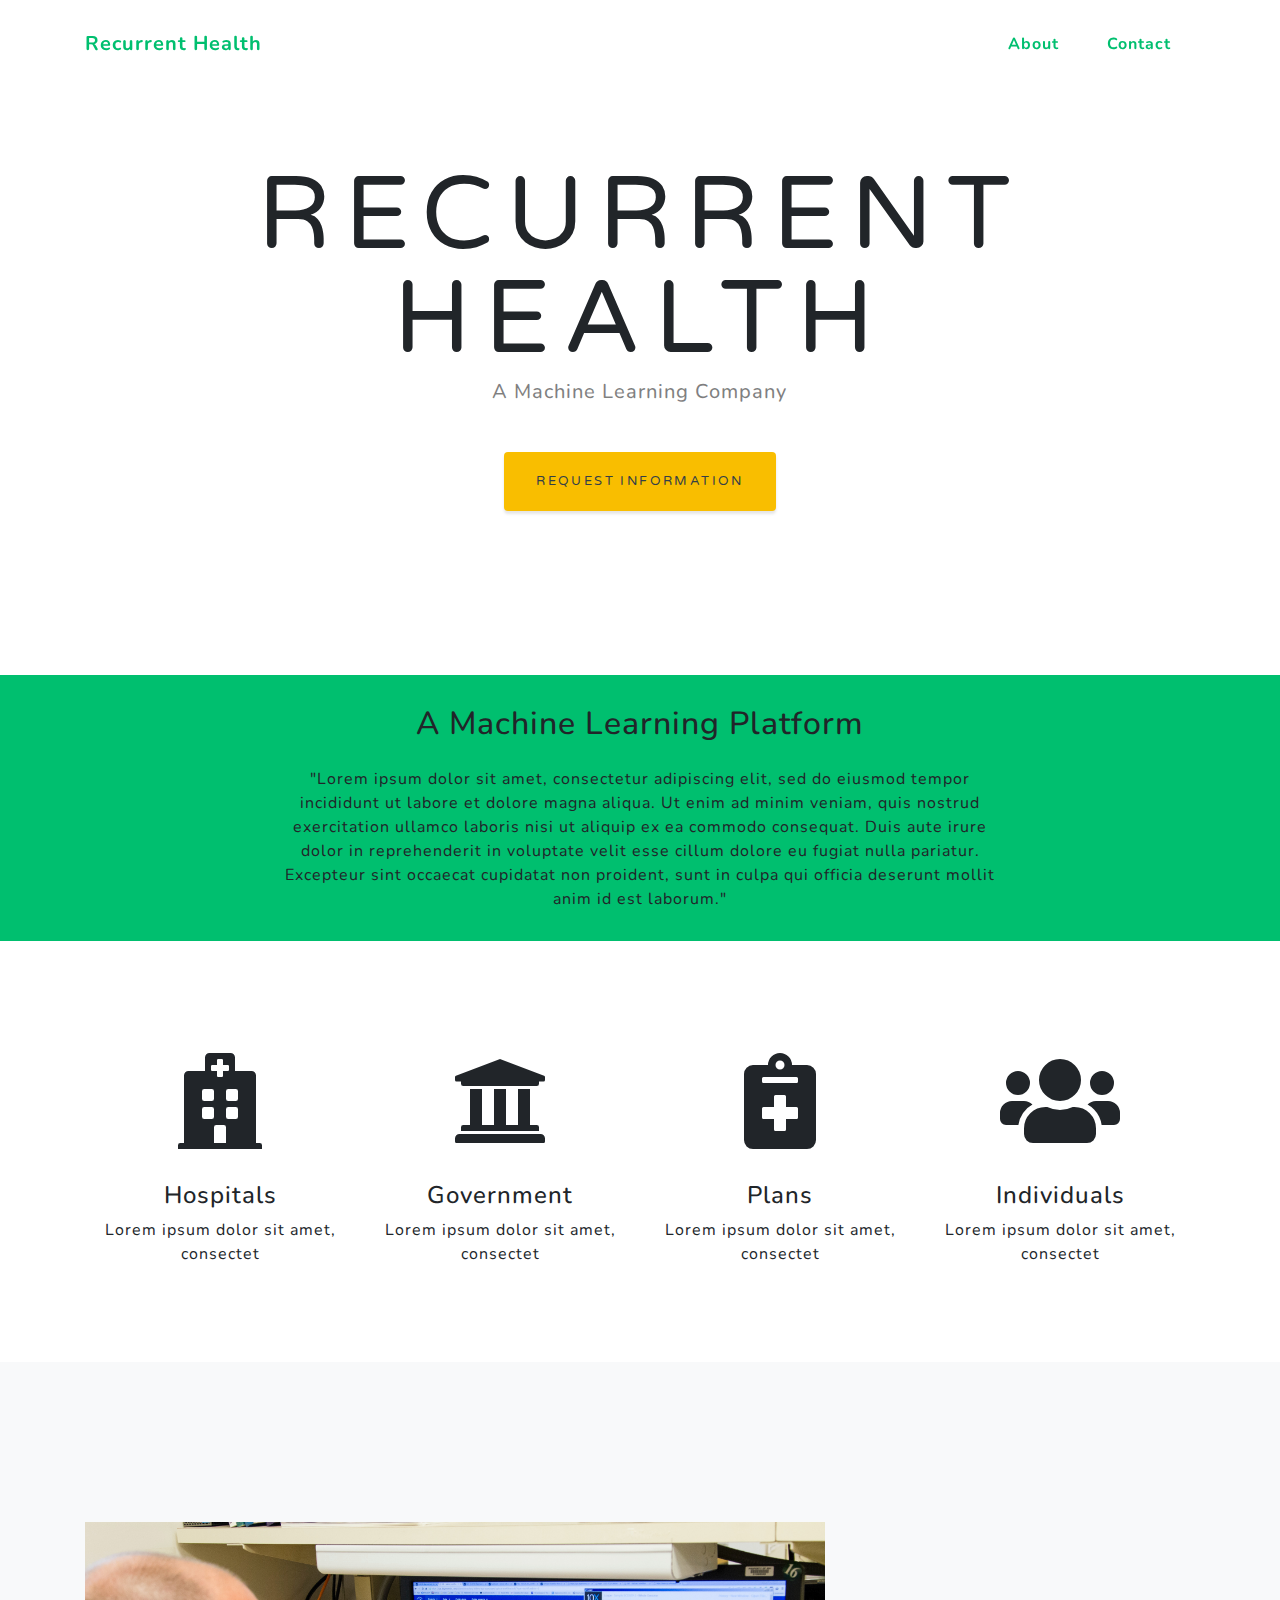
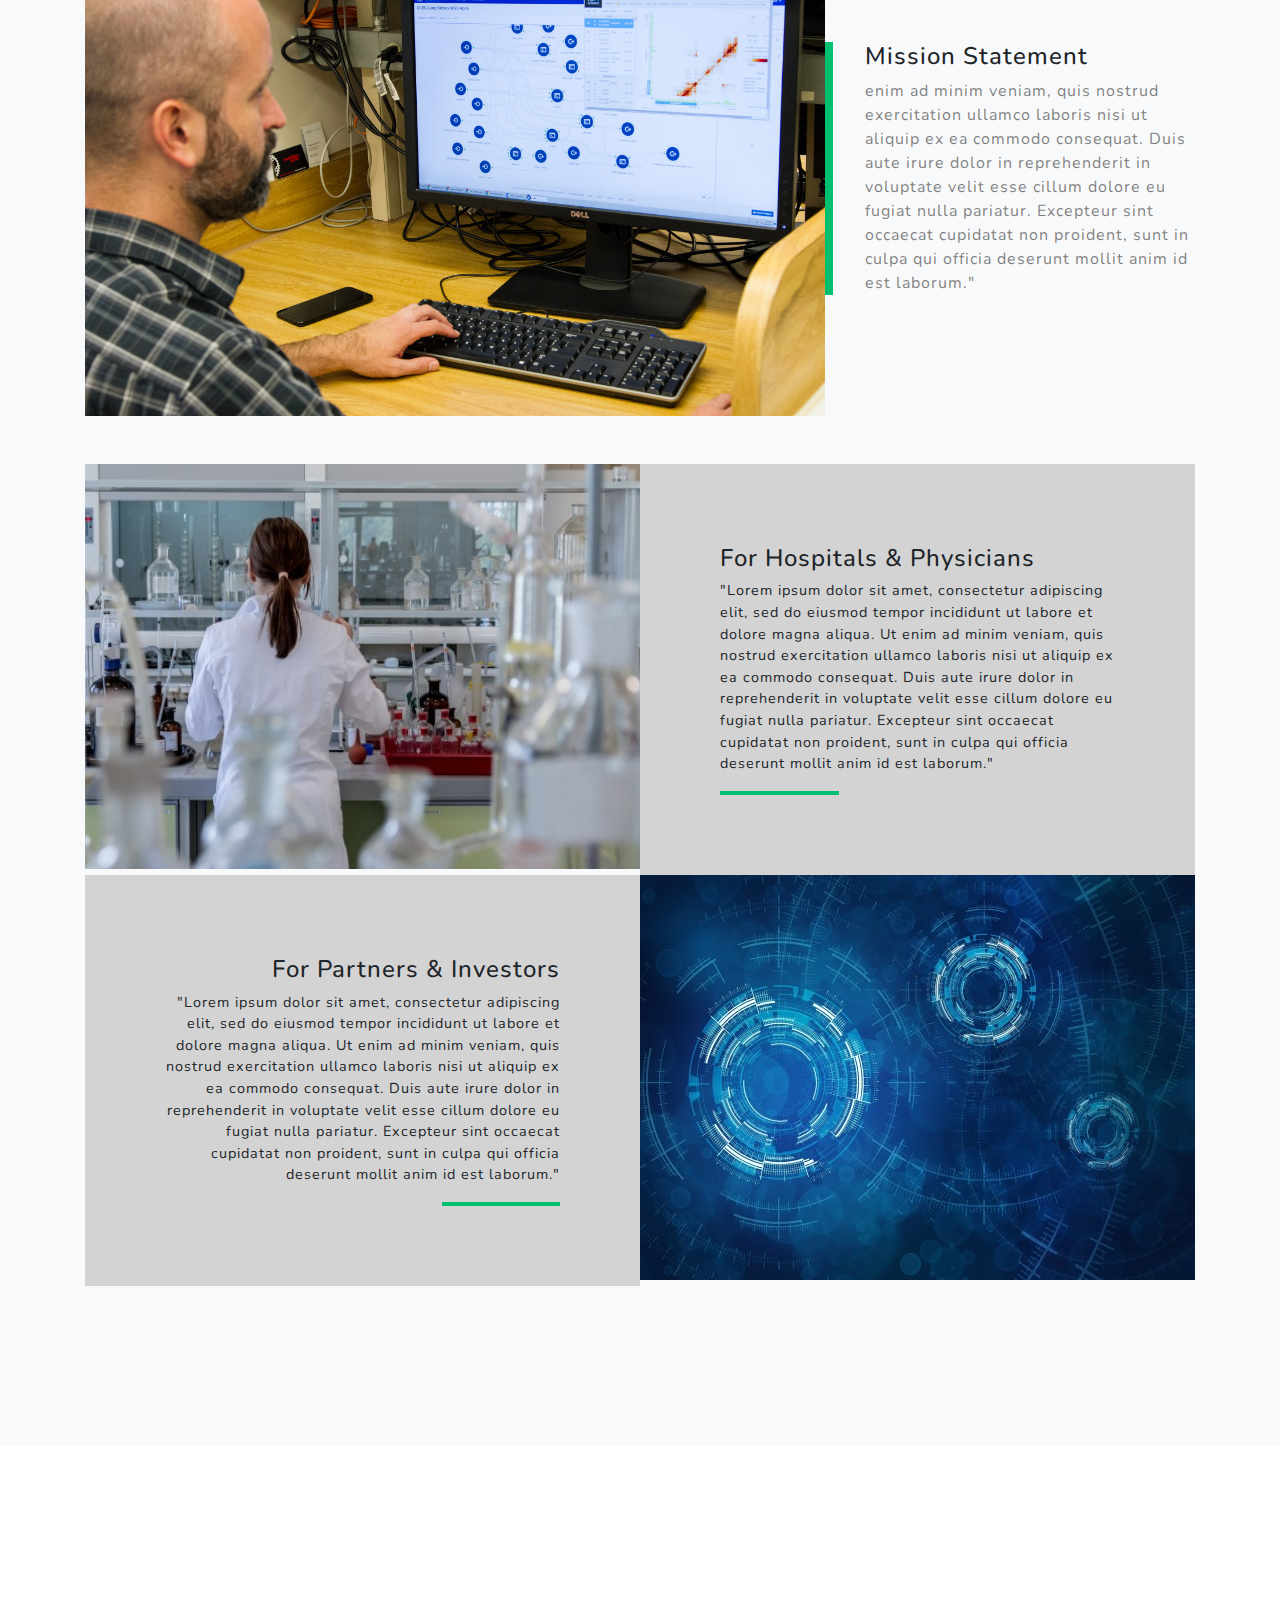
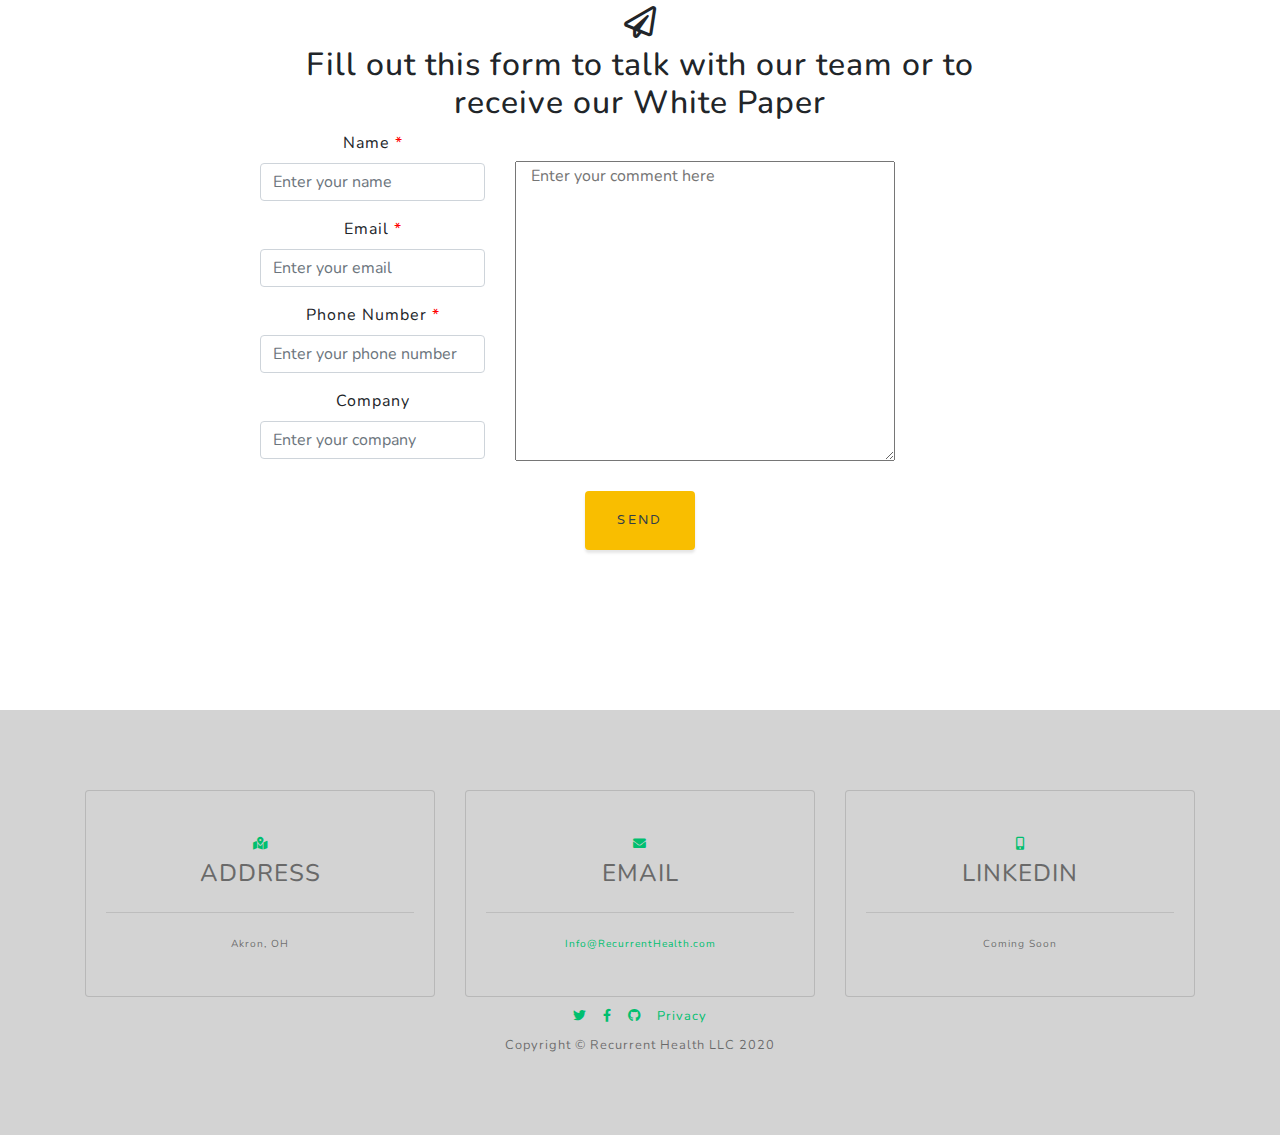
<file: index.html>
<!DOCTYPE html>
<html lang="en">

<head>

  <meta charset="utf-8">
  <meta name="viewport" content="width=device-width, initial-scale=1, shrink-to-fit=no">
  <meta name="description" content="">
  <meta name="author" content="">

  <title>Recurrent Health</title>

  <!-- Bootstrap core CSS -->
  <link href="vendor/bootstrap/css/bootstrap.min.css" rel="stylesheet">

  <!-- Custom fonts for this template -->
  <link href="vendor/fontawesome-free/css/all.min.css" rel="stylesheet">
  <link href="https://fonts.googleapis.com/css?family=Varela+Round" rel="stylesheet">
  <link href="https://fonts.googleapis.com/css?family=Nunito:200,200i,300,300i,400,400i,600,600i,700,700i,800,800i,900,900i" rel="stylesheet">

  <!-- Custom styles for this template -->
  <!-- <link href="css/grayscale.min.css" rel="stylesheet"> -->
  <link href="css/grayscale.css" rel="stylesheet">

</head>

<body id="page-top">

  <!-- Navigation -->
  <nav class="navbar navbar-expand-lg fixed-top" id="mainNav">
    <div class="container">
      <a class="navbar-brand js-scroll-trigger" href="#page-top" style="font-weight: bolder;">Recurrent Health</a>
      <button class="navbar-toggler navbar-toggler-right" type="button" data-toggle="collapse" data-target="#navbarResponsive" aria-controls="navbarResponsive" aria-expanded="false" aria-label="Toggle navigation">
        Menu
        <i class="fas fa-bars"></i>
      </button>
      <div class="collapse navbar-collapse" id="navbarResponsive">
        <ul class="navbar-nav ml-auto">
          <li class="nav-item">
            <a class="nav-link js-scroll-trigger" href="#about">About</a>
          </li>
          <!-- <li class="nav-item">
            <a class="nav-link js-scroll-trigger" href="#projects">Projects</a>
          </li> -->
          <li class="nav-item">
            <a class="nav-link js-scroll-trigger" href="#signup">Contact</a>
          </li>
        </ul>
      </div>
    </div>
  </nav>

  <!-- Header -->
  <header class="masthead">
    <div class="container d-flex h-100 align-items-center">
      <div class="mx-auto text-center">
        <h1 class="mx-auto my-0 text-uppercase">Recurrent   </h1>
        <h1 class="mx-auto my-0 text-uppercase">Health  </h1>
        <h2 class="text-black-50 mx-auto mt-2 mb-5">A Machine Learning Company </h2>
        <a href="#signup" class="btn btn-primary js-scroll-trigger">Request Information</a>
      </div>
    </div>
  </header>

  <!-- About Section -->
  <section id="about" class="about-section text-center">
    <div class="container">
      <div class="row">
        <div class="col-lg-8 mx-auto">
          <h2 class="text-black mb-4">A Machine Learning Platform</h2>
          <p>"Lorem ipsum dolor sit amet, consectetur adipiscing elit, sed do eiusmod tempor incididunt ut labore et dolore magna aliqua. Ut enim ad minim veniam, quis nostrud exercitation ullamco laboris nisi ut aliquip ex ea commodo consequat. Duis aute irure dolor in reprehenderit in voluptate velit esse cillum dolore eu fugiat nulla pariatur. Excepteur sint occaecat cupidatat non proident, sunt in culpa qui officia deserunt mollit anim id est laborum."</p>
        </div>
      </div>
    </div>
  </section>

  <!-- Icon Section -->
  <section id="icon" class="icon-section text center">
    <div class="container">
      <div class="row">
        <div class="col-lg-3 col-sm-6 col-md-3 text-center">
          <div class="icon">
          <i class="fa fa-hospital" style="font-size:6em"></i>
          </div>  
          <h4>Hospitals</h4>
          <p>Lorem ipsum dolor sit amet, consectet
        </div>
        <div class="col-lg-3 col-sm-6 col-md-3 text-center">
          <div class="icon">
          <i class="fa fa-university" style="font-size:6em"></i>
          </div>
          <h4>Government</h4>
          <p>Lorem ipsum dolor sit amet, consectet
        </div>
        <div class="col-lg-3 col-sm-6 col-md-3 text-center">
          <div class="icon">
          <i class="fa fa-notes-medical" style="font-size:6em"></i>
          </div>
          <h4>Plans</h4>
          <p>Lorem ipsum dolor sit amet, consectet
        </div>
        <div class="col-lg-3 col-sm-6 col-md-3 text-center">
          <div class="icon">
            <i class="fa fa-users" style="font-size:6em"></i>
          </div>
          <h4>Individuals</h4>
          <p>Lorem ipsum dolor sit amet, consectet
        </div>
      </div>
    </div>
  </section>

  <!-- Projects Section -->
  <section id="projects" class="projects-section bg-light">
    <div class="container">

      <div class="row align-items-center no-gutters mb-4 mb-lg-5">
        <div class="col-xl-8 col-lg-7">
          <img id="mission-img" class="img-fluid mb-3 mb-lg-0" src="img/drcomp.jpg" alt="">
        </div>
        <div class="col-xl-4 col-lg-5">
          <div class="featured-text text-center text-lg-left">
            <h4>Mission Statement</h4>
            <p class="text-black-50 mb-0">enim ad minim veniam, quis nostrud exercitation ullamco laboris nisi ut aliquip ex ea commodo consequat. Duis aute irure dolor in reprehenderit in voluptate velit esse cillum dolore eu fugiat nulla pariatur. Excepteur sint occaecat cupidatat non proident, sunt in culpa qui officia deserunt mollit anim id est laborum."</p>
          </div>
        </div>
      </div>

    <!-- i can not get these lined up, will probably need different images -->
      <div class="row justify-content-center no-gutters mb-5 mb-lg-0">
        <div class="col-lg-6">
          <img class="img-fluid" src="img/lab.jpg" alt="">
        </div>
        <div class="col-lg-6">
          <div class="bg-black text-center project">
            <div class="d-flex">
              <div class="project-text w-100 my-auto text-center text-lg-left">
                <h4 class="text-black">For Hospitals & Physicians</h4>
                <p class="mb-0 text-black">"Lorem ipsum dolor sit amet, consectetur adipiscing elit, sed do eiusmod tempor incididunt ut labore et dolore magna aliqua. Ut enim ad minim veniam, quis nostrud exercitation ullamco laboris nisi ut aliquip ex ea commodo consequat. Duis aute irure dolor in reprehenderit in voluptate velit esse cillum dolore eu fugiat nulla pariatur. Excepteur sint occaecat cupidatat non proident, sunt in culpa qui officia deserunt mollit anim id est laborum."</p>
                <hr class="d-none d-lg-block mb-0 ml-0">
              </div>
            </div>
          </div>
        </div>
      </div>
      <div class="row justify-content-center no-gutters mb-5 mb-lg-0">
        <div class="col-lg-6">
          <img class="img-fluid" src="img/abstract.jpg"alt="">
        </div>
        <div class="col-lg-6 order-lg-first">
          <div class="bg-black text-center h-100 project">
            <div class="d-flex h-100">
              <div class="project-text w-100 my-auto text-center text-lg-right">
                <h4 class="text-black">For Partners & Investors</h4>
                <p class="mb-0 text-black">"Lorem ipsum dolor sit amet, consectetur adipiscing elit, sed do eiusmod tempor incididunt ut labore et dolore magna aliqua. Ut enim ad minim veniam, quis nostrud exercitation ullamco laboris nisi ut aliquip ex ea commodo consequat. Duis aute irure dolor in reprehenderit in voluptate velit esse cillum dolore eu fugiat nulla pariatur. Excepteur sint occaecat cupidatat non proident, sunt in culpa qui officia deserunt mollit anim id est laborum."</p>
                <hr class="d-none d-lg-block mb-0 mr-0">
              </div>
            </div>
          </div>
        </div>
      </div>
    </div>
  </section>

  <!-- Signup Section -->
  <section id="signup" class="signup-section">
    <div class="container">
      <div class="row">
        <div class="col-md-10 col-lg-8 mx-auto text-center">

          <i class="far fa-paper-plane fa-2x mb-2 text-black"></i>
          <h2>Fill out this form to talk with our team or to receive our White Paper</h2>
          <form class='row' id='contactForm'>
            <div class="form-group">
              <div class="form-group">
                <label for="Name">Name <span class="required">*</span></label>
                <input type="text" class="form-control" id="Name" placeholder="Enter your name" required>
              </div>
              <div class="form-group">
                <label for="Email">Email <span class="required">*</span></label>
                <input type="email" class="form-control" id="Email" placeholder="Enter your email" required>
              </div>
              <div class="form-group">
                <label for="Phone">Phone Number <span class="required">*</span></label>
                <input type="text" class="form-control" id="PhoneNumber" placeholder="Enter your phone number" required>
              </div>
              <div class="form-group">
                <label for="Company">Company</label>
                <input type="text" class="form-control" id="Company" placeholder="Enter your company">
              </div>
            </div>
            <textarea id="Message" class="col-md-6" placeholder="Enter your comment here"></textarea>
            <div class="col-md-12">
            <button id="submit-btn" type="submit" class="btn btn-primary">Send</button>
            <p id="submitted" class="hidden">Thank you for submitting!</p>
            </div>
          </form>
          <!-- <iframe src="https://docs.google.com/forms/d/e/1FAIpQLSfGqvDpDSyHAyfecN6o_XigNJlGP4keuDEQp9Mm_OuRLdKYLg/viewform?embedded=true" width="100%" height="100%" frameborder="0" marginheight="0" marginwidth="0">Loading…</iframe> -->

        </div>
      </div>
    </div>
  </section>

  <!-- Contact Section -->
  <!-- <section class="contact-section">
    <div class="container">

      <div class="row">

        <div class="col-md-4 mb-3 mb-md-0">
          <div class="card py-4 h-100">
            <div class="card-body text-center">
              <i class="fas fa-map-marked-alt text-primary mb-2"></i>
              <h4 class="text-uppercase m-0">Address</h4>
              <hr class="my-4">
              <div class="small text-black-50">Akron, OH</div>
            </div>
          </div>
        </div>

        <div class="col-md-4 mb-3 mb-md-0">
          <div class="card py-4 h-100">
            <div class="card-body text-center">
              <i class="fas fa-envelope text-primary mb-2"></i>
              <h4 class="text-uppercase m-0">Email</h4>
              <hr class="my-4">
              <div class="small text-black-50">
                <a href="#">Info@RecurrentHealth.com</a>
              </div>
            </div>
          </div>
        </div>

        <div class="col-md-4 mb-3 mb-md-0">
          <div class="card py-4 h-100">
            <div class="card-body text-center">
              <i class="fas fa-mobile-alt text-primary mb-2"></i>
              <h4 class="text-uppercase m-0">LinkedIn</h4>
              <hr class="my-4">
              <div class="small text-black-50">Coming Soon</div>
            </div>
          </div>
        </div>
      </div>

      <div class="social d-flex justify-content-center">
        <a href="#" class="mx-2">
          <i class="fab fa-twitter"></i>
        </a>
        <a href="#" class="mx-2">
          <i class="fab fa-facebook-f"></i>
        </a>
        <a href="#" class="mx-2">
          <i class="fab fa-github"></i>
        </a>
      </div>

    </div>
  </section> -->

  <!-- Footer -->
  <footer class="bg-black small text-center text-black-50">    <div class="container">

    <div class="row">

      <div class="col-md-4 mb-3 mb-md-0">
        <div class="card py-4 h-100">
          <div class="card-body text-center">
            <i class="fas fa-map-marked-alt text-primary mb-2"></i>
            <h4 class="text-uppercase m-0">Address</h4>
            <hr class="my-4">
            <div class="small text-black-50">Akron, OH</div>
          </div>
        </div>
      </div>

      <div class="col-md-4 mb-3 mb-md-0">
        <div class="card py-4 h-100">
          <div class="card-body text-center">
            <i class="fas fa-envelope text-primary mb-2"></i>
            <h4 class="text-uppercase m-0">Email</h4>
            <hr class="my-4">
            <div class="small text-black-50">
              <a href="#">Info@RecurrentHealth.com</a>
            </div>
          </div>
        </div>
      </div>

      <div class="col-md-4 mb-3 mb-md-0">
        <div class="card py-4 h-100">
          <div class="card-body text-center">
            <i class="fas fa-mobile-alt text-primary mb-2"></i>
            <h4 class="text-uppercase m-0">LinkedIn</h4>
            <hr class="my-4">
            <div class="small text-black-50">Coming Soon</div>
          </div>
        </div>
      </div>
    </div>

    <div class="social d-flex justify-content-center">
      <a href="#" class="mx-2">
        <i class="fab fa-twitter"></i>
      </a>
      <a href="#" class="mx-2">
        <i class="fab fa-facebook-f"></i>
      </a>
      <a href="#" class="mx-2">
        <i class="fab fa-github"></i>
      </a>
      <a href="#" class="mx-2">Privacy</a>
    </div>

  </div>
    <div class="container">
      Copyright &copy; Recurrent Health LLC 2020
    </div>
  </footer>

  <!-- Bootstrap core JavaScript -->
  <script src="vendor/jquery/jquery.min.js"></script>
  <script src="vendor/bootstrap/js/bootstrap.bundle.min.js"></script>

  <!-- Plugin JavaScript -->
  <script src="vendor/jquery-easing/jquery.easing.min.js"></script>

  <!-- Custom scripts for this template -->
  <script src="js/grayscale.js"></script>
  <script src="js/form.js"></script>
</body>

</html>
</file>
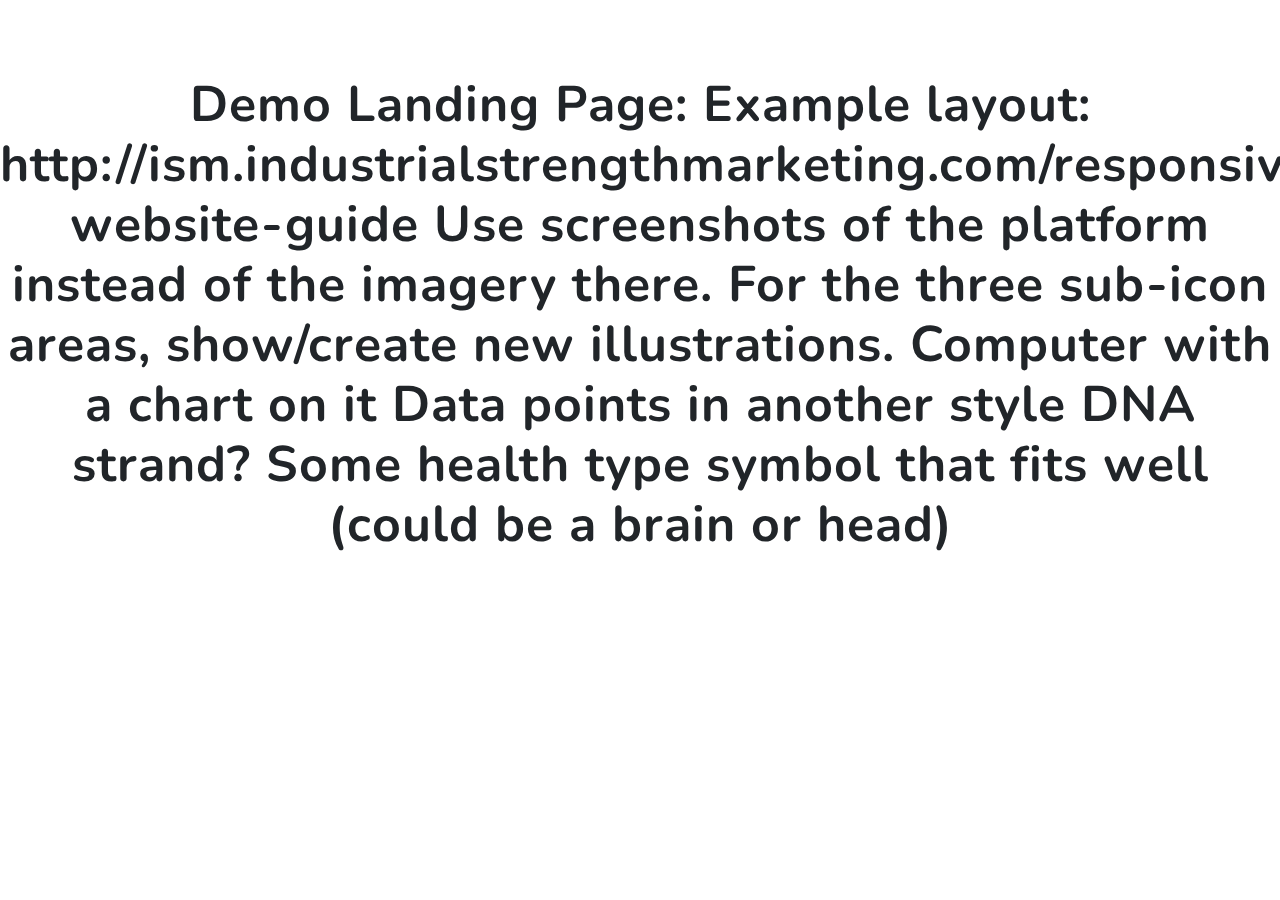
<file: demo.html>
<!DOCTYPE html>
<html lang="en">

<head>

  <meta charset="utf-8">
  <meta name="viewport" content="width=device-width, initial-scale=1, shrink-to-fit=no">
  <meta name="description" content="">
  <meta name="author" content="">

  <title>Recurrent Health</title>

  <!-- Bootstrap core CSS -->
  <link href="vendor/bootstrap/css/bootstrap.min.css" rel="stylesheet">

  <!-- Custom fonts for this template -->
  <link href="vendor/fontawesome-free/css/all.min.css" rel="stylesheet">
  <link href="https://fonts.googleapis.com/css?family=Varela+Round" rel="stylesheet">
  <link href="https://fonts.googleapis.com/css?family=Nunito:200,200i,300,300i,400,400i,600,600i,700,700i,800,800i,900,900i" rel="stylesheet">

  <!-- Custom styles for this template -->
  <link href="css/grayscale.min.css" rel="stylesheet">

</head>

<body id="page-top">
    <h1 style="font-weight: bolder; text-align: center; margin-top:75px; font-size: 50px;"> 
        Demo Landing Page:
Example layout: http://ism.industrialstrengthmarketing.com/responsive-website-guide
Use screenshots of the platform instead of the imagery there.
For the three sub-icon areas, show/create new illustrations.
Computer with a chart on it
Data points in another style
DNA strand? Some health type symbol that fits well
(could be a brain or head)

    </h1>
</body>
</html>
</file>
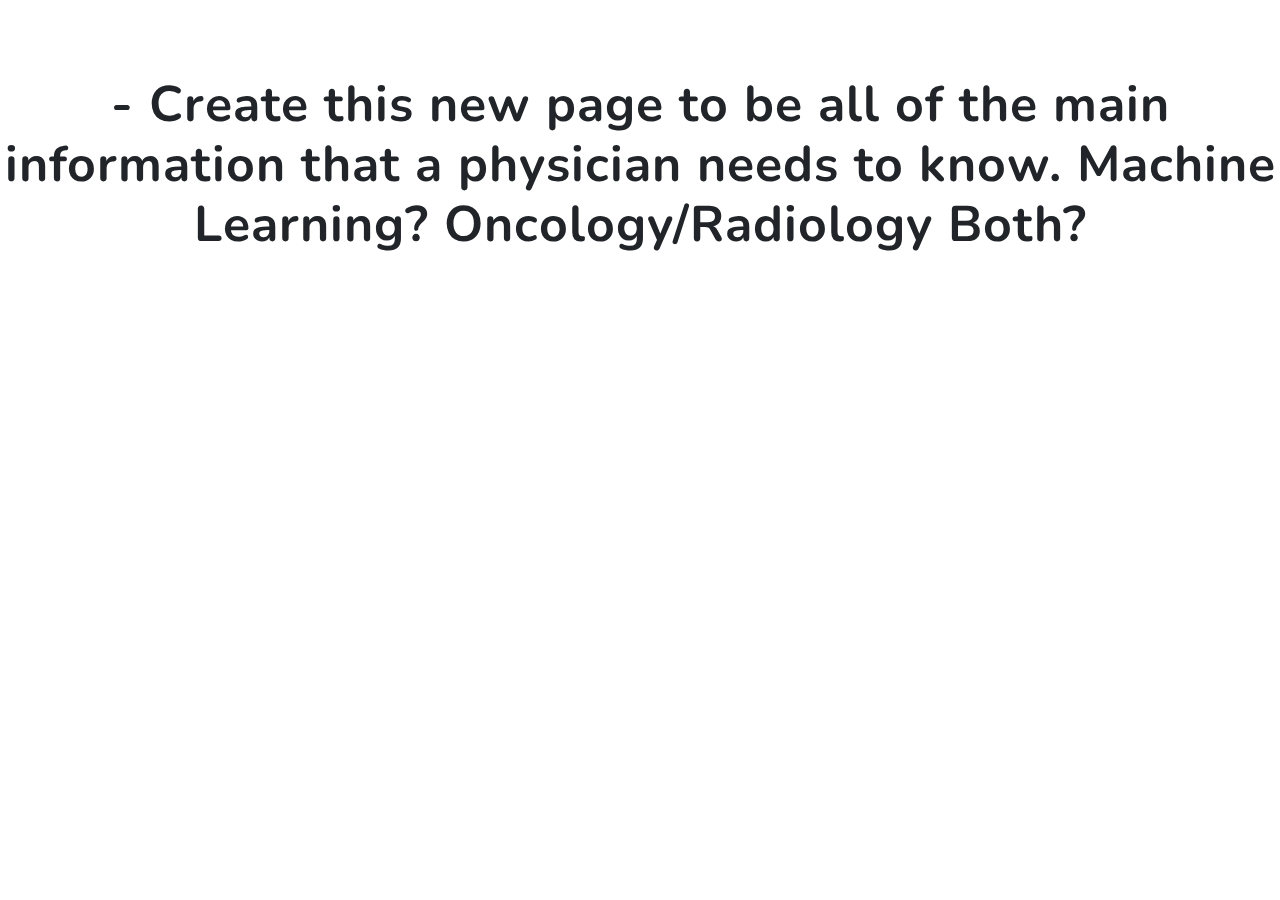
<file: process.html>
<!DOCTYPE html>
<html lang="en">

<head>

  <meta charset="utf-8">
  <meta name="viewport" content="width=device-width, initial-scale=1, shrink-to-fit=no">
  <meta name="description" content="">
  <meta name="author" content="">

  <title>Recurrent Health</title>

  <!-- Bootstrap core CSS -->
  <link href="vendor/bootstrap/css/bootstrap.min.css" rel="stylesheet">

  <!-- Custom fonts for this template -->
  <link href="vendor/fontawesome-free/css/all.min.css" rel="stylesheet">
  <link href="https://fonts.googleapis.com/css?family=Varela+Round" rel="stylesheet">
  <link href="https://fonts.googleapis.com/css?family=Nunito:200,200i,300,300i,400,400i,600,600i,700,700i,800,800i,900,900i" rel="stylesheet">

  <!-- Custom styles for this template -->
  <link href="css/grayscale.min.css" rel="stylesheet">

</head>

<body id="page-top">
    <h1 style="font-weight: bolder; text-align: center; margin-top:75px; font-size: 50px;"> 
        - Create this new page to be all of the main information that a physician needs to know.
        Machine Learning?
        Oncology/Radiology
        Both?
    </h1>
</body>
</html>
</file>
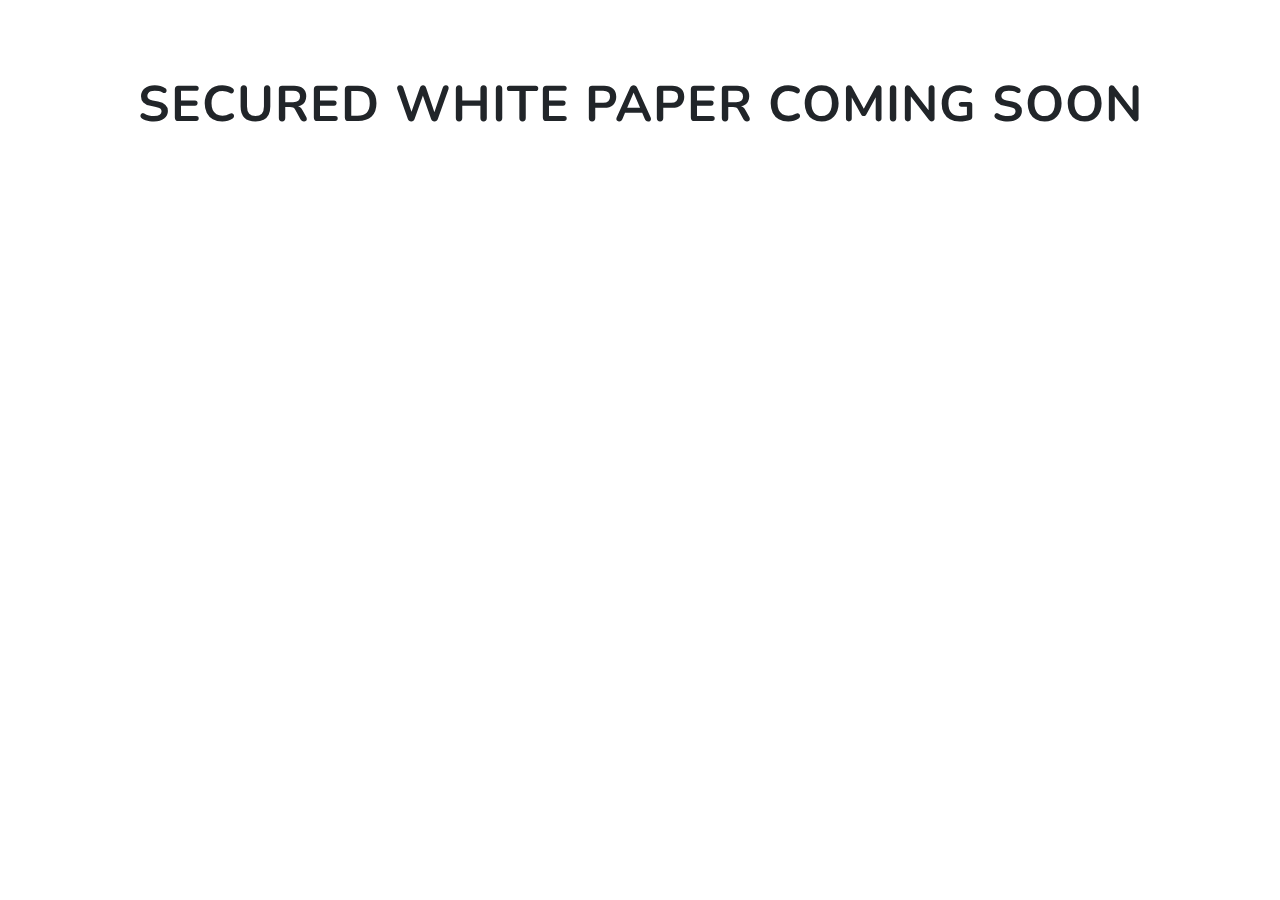
<file: whitepaper.html>
<!DOCTYPE html>
<html lang="en">

<head>

  <meta charset="utf-8">
  <meta name="viewport" content="width=device-width, initial-scale=1, shrink-to-fit=no">
  <meta name="description" content="">
  <meta name="author" content="">

  <title>Recurrent Health</title>

  <!-- Bootstrap core CSS -->
  <link href="vendor/bootstrap/css/bootstrap.min.css" rel="stylesheet">

  <!-- Custom fonts for this template -->
  <link href="vendor/fontawesome-free/css/all.min.css" rel="stylesheet">
  <link href="https://fonts.googleapis.com/css?family=Varela+Round" rel="stylesheet">
  <link href="https://fonts.googleapis.com/css?family=Nunito:200,200i,300,300i,400,400i,600,600i,700,700i,800,800i,900,900i" rel="stylesheet">

  <!-- Custom styles for this template -->
  <link href="css/grayscale.min.css" rel="stylesheet">

</head>

<body id="page-top">
    <h1 style="font-weight: bolder; text-align: center; margin-top:75px; font-size: 50px;"> 
        SECURED WHITE PAPER COMING SOON
    </h1>
</body>
</html>
</file>
<file: css/grayscale.min.css>
/*!
 * Start Bootstrap - Grayscale v5.0.9 (https://startbootstrap.com/template-overviews/grayscale)
 * Copyright 2013-2019 Start Bootstrap
 * Licensed under MIT (https://github.com/BlackrockDigital/startbootstrap-grayscale/blob/master/LICENSE)
 /* */#mainNav{min-height:56px;background-color:#fff}#mainNav .navbar-toggler{font-size:80%;padding:.75rem;color:#64a19d;border:1px solid #64a19d}#mainNav .navbar-toggler:focus{outline:0}#mainNav .navbar-brand{color:#161616;font-weight:700;padding:.9rem 0}#mainNav .navbar-nav .nav-item:hover{color:fade(white,80%);outline:0;background-color:transparent}#mainNav .navbar-nav .nav-item:active,#mainNav .navbar-nav .nav-item:focus{outline:0;background-color:transparent}@media (min-width:992px){#mainNav{padding-top:0;padding-bottom:0;border-bottom:none;background-color:transparent;transition:background-color .3s ease-in-out}#mainNav .navbar-brand{padding:.5rem 0;color:rgba(255,255,255,.5)}#mainNav .nav-link{transition:none;padding:2rem 1.5rem;color:rgba(255,255,255,.5)}#mainNav .nav-link:hover{color:rgba(255,255,255,.75)}#mainNav .nav-link:active{color:#fff}#mainNav.navbar-shrink{background-color:#fff}#mainNav.navbar-shrink .navbar-brand{color:#161616}#mainNav.navbar-shrink .nav-link{color:#161616;padding:1.5rem 1.5rem 1.25rem;border-bottom:.25rem solid transparent}#mainNav.navbar-shrink .nav-link:hover{color:#64a19d}#mainNav.navbar-shrink .nav-link:active{color:#467370}#mainNav.navbar-shrink .nav-link.active{color:#64a19d;outline:0;border-bottom:.25rem solid #64a19d}}.masthead{position:relative;width:100%;height:auto;min-height:35rem;padding:15rem 0;background:linear-gradient(to bottom,rgba(22,22,22,.3) 0,rgba(22,22,22,.7) 75%,#161616 100%);background-position:center;background-repeat:no-repeat;background-attachment:scroll;background-size:cover}.masthead h1{font-family:'Varela Round';font-size:2.5rem;line-height:2.5rem;letter-spacing:.8rem;background:-webkit-linear-gradient(rgba(255,255,255,.9),rgba(255,255,255,0));-webkit-background-clip:text}.masthead h2{max-width:20rem;font-size:1rem}@media (min-width:768px){.masthead h1{font-size:4rem;line-height:4rem}}@media (min-width:992px){.masthead{height:100vh;padding:0}.masthead h1{font-size:6.5rem;line-height:6.5rem;letter-spacing:.8rem}.masthead h2{max-width:30rem;font-size:1.25rem}}.btn{box-shadow:0 .1875rem .1875rem 0 rgba(0,0,0,.1)!important;padding:1.25rem 2rem;font-family:'Varela Round';font-size:80%;text-transform:uppercase;letter-spacing:.15rem;border:0}.btn-primary{background-color:#64a19d}.btn-primary:hover{background-color:#4f837f}.btn-primary:focus{background-color:#4f837f;color:#fff}.btn-primary:active{background-color:#467370!important}.about-section{padding-top:10rem;background:linear-gradient(to bottom,#161616 0,rgba(22,22,22,.9) 75%,rgba(22,22,22,.8) 100%)}.about-section p{margin-bottom:5rem}.projects-section{padding:10rem 0}.projects-section .featured-text{padding:2rem}@media (min-width:992px){.projects-section .featured-text{padding:0 0 0 2rem;border-left:.5rem solid #64a19d}}.projects-section .project-text{padding:3rem;font-size:90%}@media (min-width:992px){.projects-section .project-text{padding:5rem}.projects-section .project-text hr{border-color:#64a19d;border-width:.25rem;width:30%}}.signup-section{padding:10rem 0;background:linear-gradient(to bottom,rgba(22,22,22,.1) 0,rgba(22,22,22,.5) 75%,#161616 100%);background-position:center;background-repeat:no-repeat;background-attachment:scroll;background-size:cover}.signup-section .form-inline input{box-shadow:0 .1875rem .1875rem 0 rgba(0,0,0,.1)!important;padding:1.25rem 2rem;height:auto;font-family:'Varela Round';font-size:80%;text-transform:uppercase;letter-spacing:.15rem;border:0}.contact-section{padding:5rem 0 0}.contact-section .card{border:0;border-bottom:.25rem solid #64a19d}.contact-section .card h4{font-size:.8rem;font-family:'Varela Round';text-transform:uppercase;letter-spacing:.15rem}.contact-section .card hr{border-color:#64a19d;border-width:.25rem;width:3rem}.contact-section .social{margin-top:5rem}.contact-section .social a{text-align:center;height:3rem;width:3rem;background:rgba(255,255,255,.1);border-radius:100%;line-height:3rem;color:rgba(255,255,255,.3)}.contact-section .social a:hover{color:rgba(255,255,255,.5)}.contact-section .social a:active{color:#fff}body{font-family:Nunito;letter-spacing:.0625em}a{color:#64a19d}a:focus,a:hover{text-decoration:none;color:#3c6360}.bg-black{background-color:#161616!important}.bg-primary{background-color:#64a19d!important}.text-primary{color:#64a19d!important}footer{padding:5rem 0} */
</file>
<file: css/grayscale.css>
/*!
 * Start Bootstrap - Grayscale v5.0.9 (https://startbootstrap.com/template-overviews/grayscale)
 * Copyright 2013-2019 Start Bootstrap
 * Licensed under MIT (https://github.com/BlackrockDigital/startbootstrap-grayscale/blob/master/LICENSE)
 */
/* color for alternating gray boxes #D3D3D3	rgb(211,211,211)*/

#mainNav {
  min-height: 75px;
  /* background-color: white; */
  /* opacity: .5; */
  color: #00bf6f;
}

#mainNav .navbar-toggler {
  font-size: 80%;
  padding: 0.75rem;
  color: #00bf6f;
  border: 1px solid #00bf6f;
}

#mainNav .navbar-toggler:focus {
  outline: none;
}

#mainNav .navbar-brand {
  color: #00bf6f;
  font-weight: 700;
  padding: .9rem 0;
}

#mainNav .navbar-nav .nav-item:active, #mainNav .navbar-nav .nav-item:focus {
  outline: none;
  /* background-color: transparent; */
}

/* @media (min-width: 992px) { */
  #mainNav {
    padding-top: 0;
    padding-bottom: 0;
    border-bottom: none;
    /* background-color: transparent; */
    /* transition: background-color 0.3s ease-in-out; */
  }
  #mainNav .navbar-brand {
    padding: .5rem 0;
    /* color: rgba(255, 255, 255, 0.5); */
  }
  #mainNav .nav-link {
    transition: none;
    padding: 2rem 1.5rem;
    color: #00bf6f;
    font-weight: bold;
  }
  #mainNav .nav-link:hover {
    /* color: rgba(255, 255, 255, 0.75); */
  }
  #mainNav .nav-link:active {
    /* color: white; */
  }
  #mainNav.navbar-shrink {
   /* height: 56px; */
   background-color: white;
   transition: cubic-bezier(0.15, 0.99, 1, 0.84);
   -webkit-box-shadow: 0px 15px 35px -10px rgba(0,0,0,0.75);
   -moz-box-shadow: 0px 15px 35px -10px rgba(0,0,0,0.75);
   box-shadow: 0px 15px 35px -10px rgba(0,0,0,0.75);
  }
  #mainNav.navbar-shrink .navbar-brand {
    color: #00bf6f;
  }
  #mainNav.navbar-shrink .nav-link {
    color: #00bf6f;
    padding: 1.5rem 1.5rem 1.25rem;
    border-bottom: 0.25rem solid transparent;
  }
  #mainNav.navbar-shrink .nav-link:hover {
    /* color: #00bf6f; */
  }
  #mainNav.navbar-shrink .nav-link:active {
    /* color: #467370; */
  }
  #mainNav.navbar-shrink .nav-link.active {
    /* color: #00bf6f; */
    outline: none;
    border-bottom: 0.25rem solid #00bf6f;
  }
/* } */

.masthead {
  position: relative;
  width: 100%;
  height: auto;
  min-height: 35rem;
  padding: 15rem 0;
  background: white
}

.masthead h1 {
  font-family: 'Varela Round';
  font-size: 2.5rem;
  line-height: 2.5rem;
  letter-spacing: 0.8rem;
}

.masthead h2 {
  max-width: 20rem;
  font-size: 1rem;
}

@media (min-width: 768px) {
  .masthead h1 {
    font-size: 4rem;
    line-height: 4rem;
  }
}

@media (min-width: 992px) {
  .masthead {
    height: 75vh;
    padding: 0;
  }
  .masthead h1 {
    font-size: 6.5rem;
    line-height: 6.5rem;
    letter-spacing: 0.8rem;
  }
  .masthead h2 {
    max-width: 30rem;
    font-size: 1.25rem;
  }
}

.btn {
  box-shadow: 0 0.1875rem 0.1875rem 0 rgba(0, 0, 0, 0.1) !important;
  padding: 1.25rem 2rem;
  font-family: 'Varela Round';
  font-size: 80%;
  text-transform: uppercase;
  letter-spacing: .15rem;
  border: 0;
}

.btn-primary {
  color: #333e48;
  border-color: #f9be00;
  background-color: #f9be00
}

.btn-primary:hover {
  background-color: #00bf6f;
}

.btn-primary:focus {
  background-color: #00bf6f;
  color: white;
}

.btn-primary:active {
  background-color: #467370 !important;
}

.about-section {
  padding-top: 30px;
  background: #00bf6f;
}

.about-section p {
  margin-bottom: 30px;
}

.projects-section {
  padding: 10rem 0;
}

.projects-section .featured-text {
  padding: 2rem;
}

/* @media (min-width: 992px) { */
  .projects-section .featured-text {
    padding: 0 0 0 2rem;
    border-left: 0.5rem solid #00bf6f;
  }
/* } */

.projects-section .project-text {
  padding: 3rem;
  font-size: 90%;
}

/* @media (min-width: 992px) { */
  .projects-section .project-text {
    padding: 5rem;
  }
  .projects-section .project-text hr {
    border-color: #00bf6f;
    border-width: .25rem;
    width: 30%;
  }
/* } */

.signup-section {
  padding: 10rem 0;
  background: white
}

.signup-section .form-inline input {
  box-shadow: 0 0.1875rem 0.1875rem 0 rgba(0, 0, 0, 0.1) !important;
  padding: 1.25rem 2rem;
  height: auto;
  font-family: 'Varela Round';
  font-size: 80%;
  text-transform: uppercase;
  letter-spacing: 0.15rem;
  border: 0;
}

.contact-section {
  padding: 5rem 0 0;
}

.contact-section .card {
  border: 0;
  border-bottom: 0.25rem solid #00bf6f;
}

.contact-section .card h4 {
  font-size: 0.8rem;
  font-family: 'Varela Round';
  text-transform: uppercase;
  letter-spacing: 0.15rem;
}

.contact-section .card hr {
  border-color: #00bf6f;
  border-width: 0.25rem;
  width: 3rem;
}

.contact-section .social {
  margin-top: 5rem;
}

.contact-section .social a {
  text-align: center;
  height: 3rem;
  width: 3rem;
  background: rgba(255, 255, 255, 0.1);
  border-radius: 100%;
  line-height: 3rem;
  color: rgba(255, 255, 255, 0.3);
}

.contact-section .social a:hover {
  color: rgba(255, 255, 255, 0.5);
}

.contact-section .social a:active {
  color: #fff;
}
.social{
  padding: 10px;
}
body {
  font-family: 'Nunito';
  letter-spacing: 0.0625em;
}

a {
  color: #00bf6f;
}

a:focus, a:hover {
  text-decoration: none;
  color: #3c6360;
}
textarea{
  margin: 30px;
}

.bg-black {
  background-color: #D3D3D3	!important;
}

.bg-primary {
  background-color: #00bf6f !important;
}

.text-primary {
  color: #00bf6f !important;
}

footer {
  padding: 5rem 0;
}
/* #mission-img{
  max-width: 700px;
  max-height: 500px;
  border-radius: 10%;
} */
.card{
  background-color:#D3D3D3;
}
.icon-section {
  padding: 5em;
}
.icon {
  padding: 2em;
}
.hidden {
  display: none
}
#submitted {
  padding: 2em
}
.required {
  color: red
}
</file>
